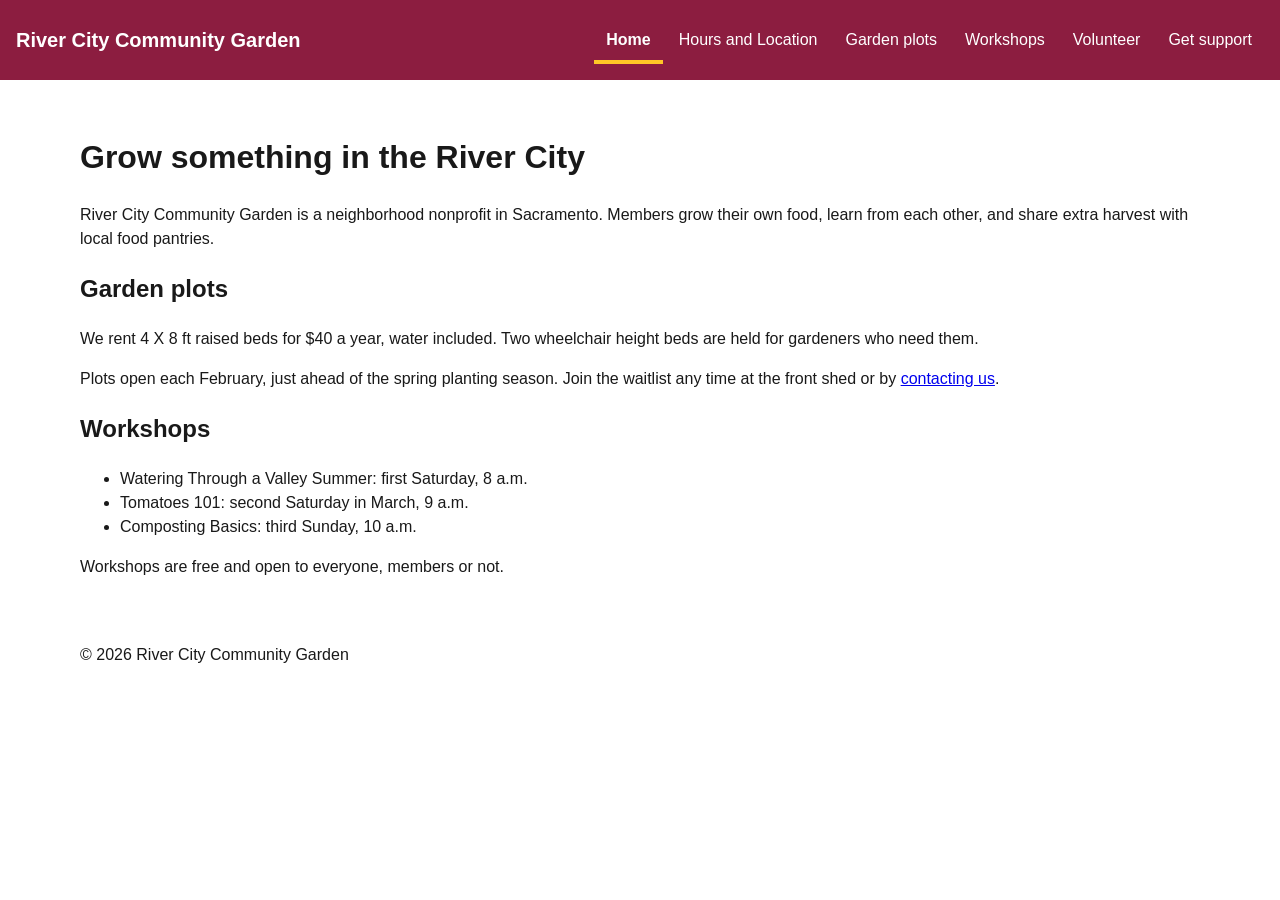
<file: index.html>
<!doctype html>
<html lang="en">
  <head>
    <meta charset="utf-8" />
    <meta name="viewport" content="width=device-width,initial-scale=1" />
    <title>Home | River City Community Garden</title>
    <link rel="stylesheet" href="styles.css" />
    <script src="navigation.js" defer></script>
  </head>
  <body>
    <a class="skip-link" href="#main">Skip to main content</a>
    <header class="site-header">
      <a class="brand" href="index.html">River City Community Garden</a>
      <nav aria-label="Primary navigation">
        <button
          class="menu-button"
          type="button"
          aria-controls="primary-nav"
          aria-expanded="false"
          hidden
        >
          Menu
        </button>
        <ul class="nav-list" id="primary-nav">
          <li><a href="index.html" aria-current="page">Home</a></li>
          <li><a href="visit.html">Hours and Location</a></li>
          <li><a href="index.html#plots">Garden plots</a></li>
          <li><a href="index.html#workshops">Workshops</a></li>
          <li><a href="support.html#volunteer">Volunteer</a></li>
          <li><a href="support.html">Get support</a></li>
        </ul>
      </nav>
    </header>
    <main id="main">
      <h1>Grow something in the River City</h1>
      <p>River City Community Garden is a neighborhood nonprofit in Sacramento. 
        Members grow their own food, learn from each other, and share extra harvest
        with local food pantries. 
      </p>

      <section id="plots">
        <h2>Garden plots</h2>
        <p>We rent 4 X 8 ft raised beds for $40 a year, water included. Two wheelchair 
        height beds are held for gardeners who need them.
        </p>
      
        <p>
            Plots open each February, just ahead of the spring planting season. 
            Join the waitlist any time at the front shed or by <a href="support.html#contact">contacting us</a>.
        </p>
        </section>
        
        <section id="workshops">
            <h2>Workshops</h2>
            <ul>
                <li>Watering Through a Valley Summer: first Saturday, 8 a.m.</li>
                <li>Tomatoes 101: second Saturday in March, 9 a.m.</li>
                <li>Composting Basics: third Sunday, 10 a.m.</li>
            </ul>
            <p>Workshops are free and open to everyone, members or not.</p>
        </section>

    </main>
    <footer><p>&copy; 2026 River City Community Garden</p></footer>
  </body>
</html>
</file>
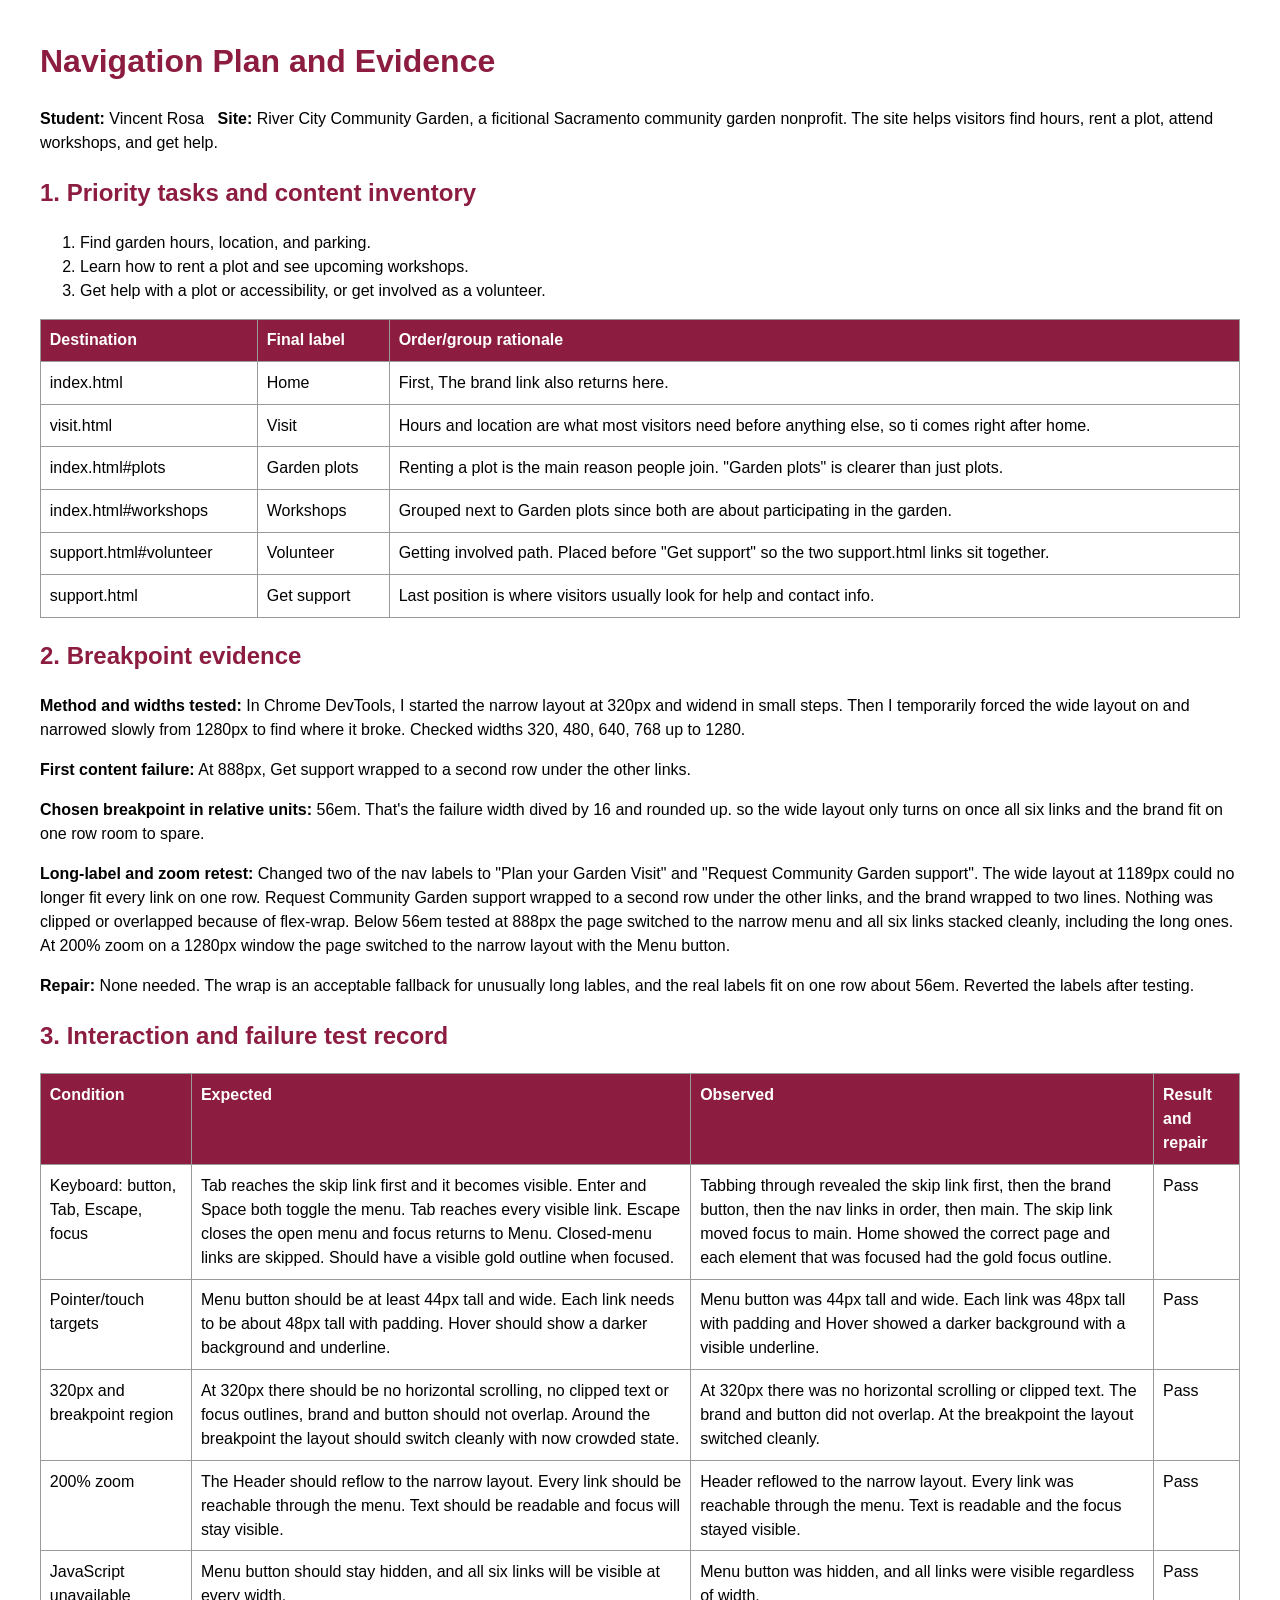
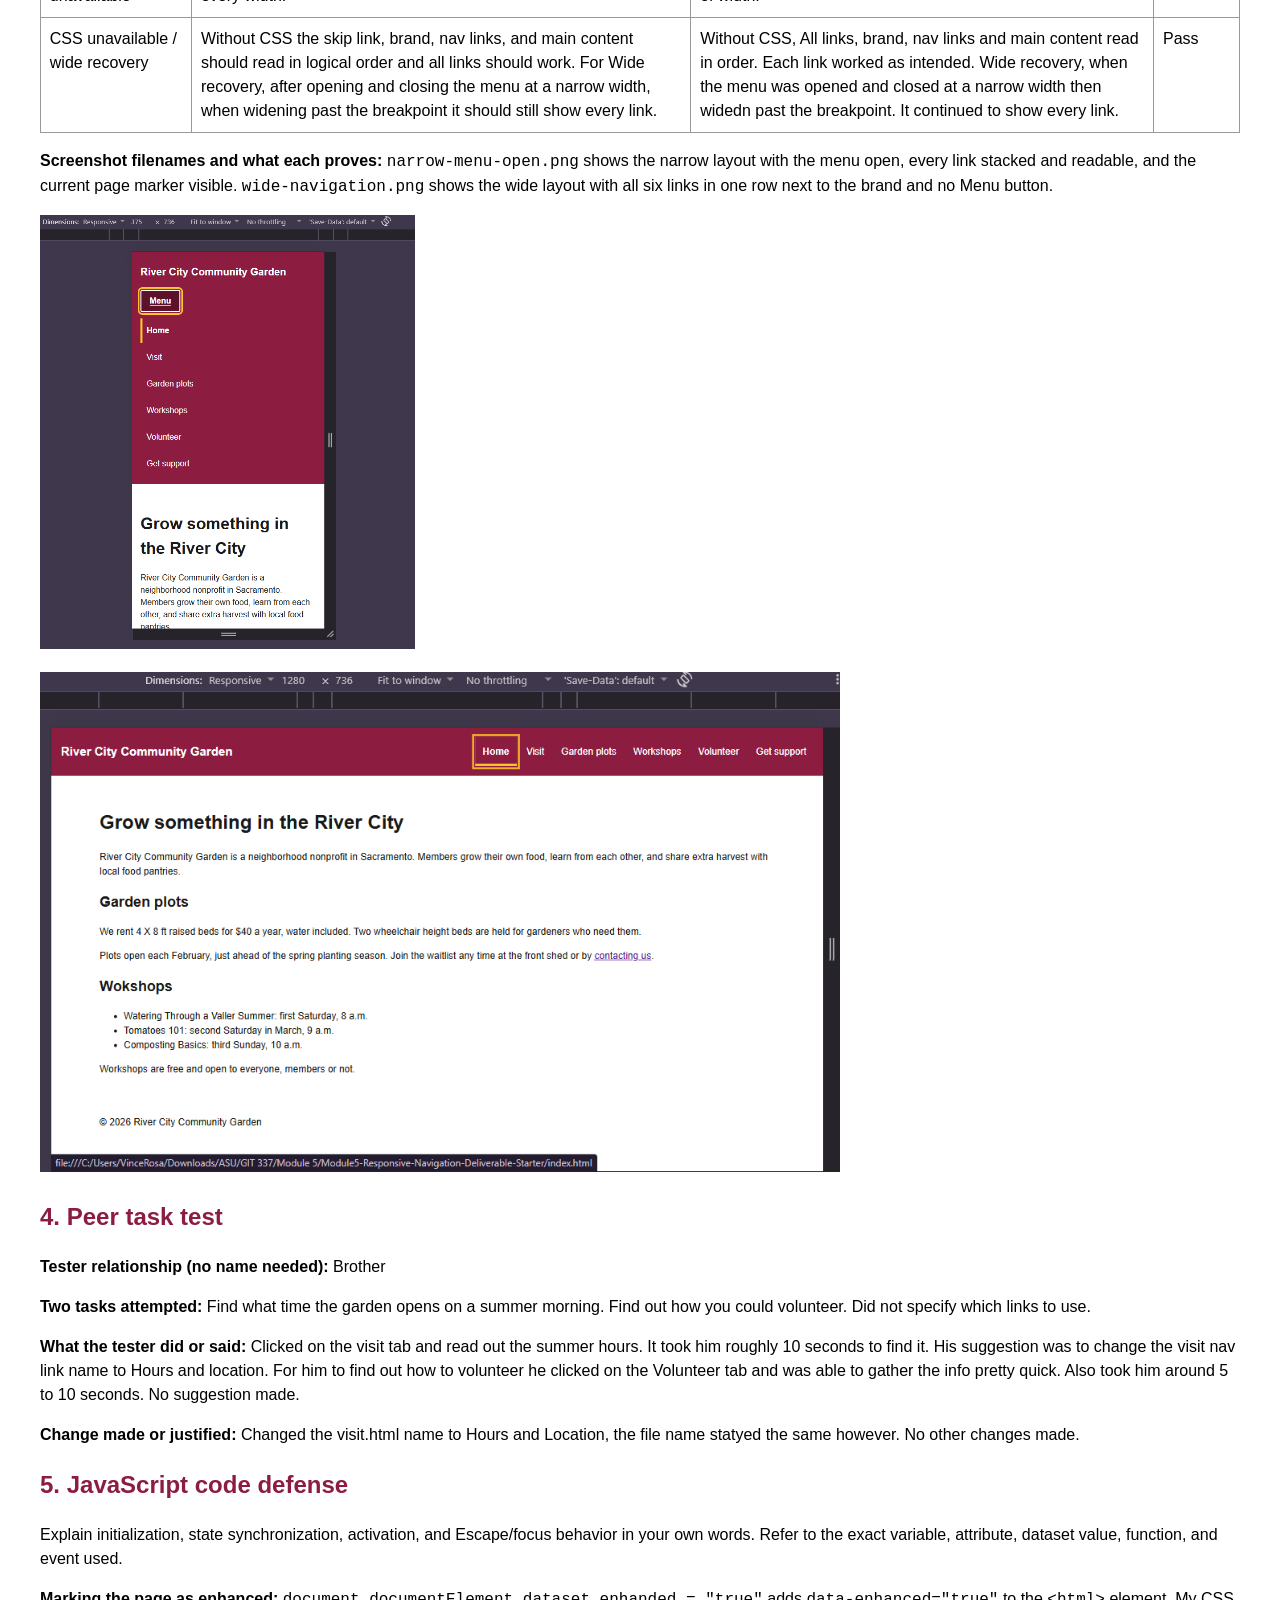
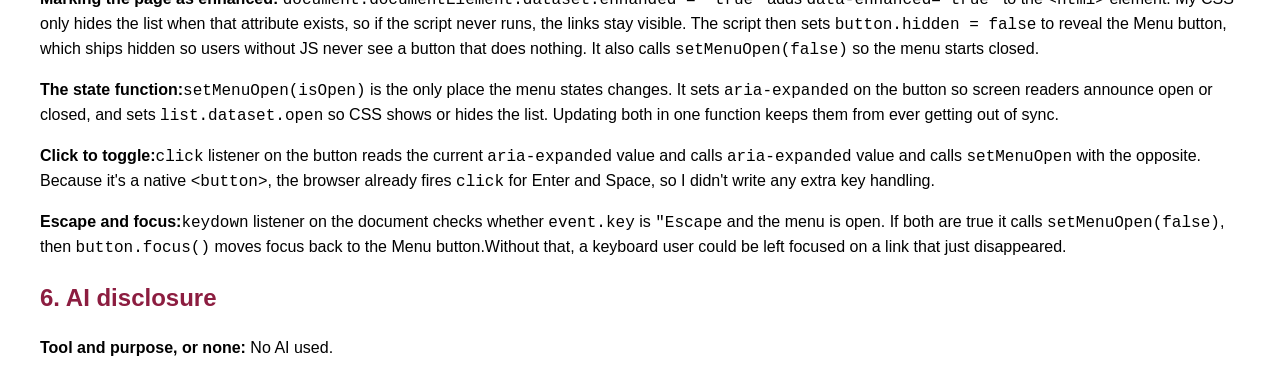
<file: navigation-plan.html>
<!doctype html>
<html lang="en">
  <head>
    <meta charset="utf-8" />
    <title>Navigation Plan and Evidence</title>
    <style>
      body {
        max-width: 75rem;
        margin: auto;
        padding: 1rem;
        font:
          1rem/1.5 Arial,
          sans-serif;
      }
      h1,
      h2 {
        color: #8c1d40;
      }
      table {
        width: 100%;
        border-collapse: collapse;
      }
      th,
      td {
        border: 1px solid #999;
        padding: 0.55rem;
        text-align: left;
        vertical-align: top;
      }
      th {
        background: #8c1d40;
        color: #fff;
      }
    </style>
  </head>
  <body>
    <h1>Navigation Plan and Evidence</h1>
    <p>
      <strong>Student:</strong> Vincent Rosa &nbsp; <strong>Site:</strong> River City Community Garden,
      a ficitional Sacramento community garden nonprofit. The site helps visitors find hours, rent a plot, 
      attend workshops, and get help. 
    </p>
    <h2>1. Priority tasks and content inventory</h2>
    <ol>
      <li>Find garden hours, location, and parking.</li>
      <li>Learn how to rent a plot and see upcoming workshops. </li>
      <li>Get help with a plot or accessibility, or get involved
        as a volunteer.
      </li>
    </ol>
    <table>
      <tr>
        <th>Destination</th>
        <th>Final label</th>
        <th>Order/group rationale</th>
      </tr>
      <tr>
        <td>index.html</td>
        <td>Home</td>
        <td>First, The brand link also returns here.</td>
      </tr>

      <tr>
        <td>visit.html</td>
        <td>Visit</td>
        <td>Hours and location are what most visitors need before
          anything else, so ti comes right after home.
        </td>
      </tr>

      <tr>
        <td>index.html#plots</td>
        <td>Garden plots</td>
        <td>Renting a plot is the main reason people join. 
          "Garden plots" is clearer than just plots.</td>
      </tr>

      <tr>
        <td>index.html#workshops</td>
        <td>Workshops</td>
        <td>Grouped next to Garden plots since both are 
          about participating in the garden.
        </td>
      </tr>

      <tr>
        <td>support.html#volunteer</td>
        <td>Volunteer</td>
        <td>Getting involved path. Placed before "Get support"
          so the two support.html links sit together.
        </td>
      </tr>      

      <tr>
        <td>support.html</td>
        <td>Get support</td>
        <td>Last position is where visitors usually look for help and contact info.</td>
      </tr>

    </table>
    <h2>2. Breakpoint evidence</h2>
    <p><strong>Method and widths tested:</strong> In Chrome DevTools, I started the narrow
    layout at 320px and widend in small steps. Then I temporarily forced the wide layout on 
    and narrowed slowly from 1280px to find where it broke. Checked widths 320, 480, 640, 768 up to 1280.</p>
    <p>
      <strong>First content failure:</strong> At 888px, Get support wrapped to a second row under the other links. 
    </p>
    <p><strong>Chosen breakpoint in relative units:</strong> 56em. That's the failure width dived by 16 and rounded up.
    so the wide layout only turns on once all six links and the brand fit on one row room to spare.</p>
    
    <p>
      <strong>Long-label and zoom retest:</strong> Changed two of the nav labels to "Plan your Garden Visit" and
      "Request Community Garden support". The wide layout at 1189px could no longer fit every link on one row. Request Community Garden support
      wrapped to a second row under the other links, and the brand wrapped to two lines. Nothing was clipped or overlapped because of flex-wrap. 
      Below 56em tested at 888px the page switched to the narrow menu and all six links stacked cleanly, including the long ones. At 200% zoom 
      on a 1280px window the page switched to the narrow layout with the Menu button.   
    </p>
    <p><strong>Repair:</strong> None needed. The wrap is an acceptable fallback for unusually long lables, and the real labels fit on one row about 56em.  
      Reverted the labels after testing.
    </p>
    
    <h2>3. Interaction and failure test record</h2>
    <table>
      <tr>
        <th>Condition</th>
        <th>Expected</th>
        <th>Observed</th>
        <th>Result and repair</th>
      </tr>
      <tr>
        <td>Keyboard: button, Tab, Escape, focus</td>
        <td>Tab reaches the skip link first and it becomes visible. Enter and Space both
          toggle the menu. Tab reaches every visible link. Escape closes the open menu and 
          focus returns to Menu. Closed-menu links are skipped. Should have a visible gold 
          outline when focused. 
        </td>
        <td>Tabbing through revealed the skip link first, then the brand button, then the nav 
          links in order, then main. The skip link moved focus to main. Home showed the correct page
          and each element that was focused had the gold focus outline.
        </td>
        <td>Pass</td>
      </tr>
      <tr>
        <td>Pointer/touch targets</td>
        <td>Menu button should be at least 44px tall and wide. Each link needs to be about 48px tall with padding.
          Hover should show a darker background and underline. 
        </td>
        <td>Menu button was 44px tall and wide. Each link was 48px tall with padding and Hover showed a darker
          background with a visible underline.
        </td>
        <td>Pass</td>
      </tr>
      <tr>
        <td>320px and breakpoint region</td>
        <td>At 320px there should be no horizontal scrolling, no clipped text or focus outlines, brand and button 
          should not overlap. Around the breakpoint the layout should switch cleanly with now crowded state.
        </td>
        <td>At 320px there was no horizontal scrolling or clipped text. The brand and button did not overlap.
          At the breakpoint the layout switched cleanly.
        </td>
        <td>Pass</td>
      </tr>
      <tr>
        <td>200% zoom</td>
        <td>The Header should reflow to the narrow layout. Every link should be reachable through the menu. 
          Text should be readable and focus will stay visible.
        </td>
        <td>Header reflowed to the narrow layout. Every link was reachable through the menu. Text is readable
          and the focus stayed visible.
        </td>
        <td>Pass</td>
      </tr>
      <tr>
        <td>JavaScript unavailable</td>
        <td>Menu button should stay hidden, and all six links will be visible at every width.</td>
        <td>Menu button was hidden, and all links were visible regardless of width.</td>
        <td>Pass</td>
      </tr>
      <tr>
        <td>CSS unavailable / wide recovery</td>
        <td>Without CSS the skip link, brand, nav links, and main content should read in logical
          order and all links should work. For Wide recovery, after opening and closing the menu at a narrow
          width, when widening past the breakpoint it should still show every link.
        </td>
        <td>Without CSS, All links, brand, nav links and main content read in order. Each link worked as intended. 
          Wide recovery, when the menu was opened and closed at a narrow width then widedn past the breakpoint. 
          It continued to show every link. 
        </td>
        <td>Pass</td>
      </tr>
    </table>
    <p>
      <strong>Screenshot filenames and what each proves:</strong> <code>narrow-menu-open.png</code> shows the narrow layout
      with the menu open, every link stacked and readable, and the current page marker visible. <code>wide-navigation.png</code> 
      shows the wide layout with all six links in one row next to the brand and no Menu button. 
    </p>

    <p>
      <img src="narrow-menu-open.png" alt="Narrow layout with the menu and all six navigation links stacked. " width="375">
    </p>

    <p>
      <img src="wide-navigation.png" alt="Wide layout with the brand on the left and all six navigation links in one row. " width="800">
    </p>

    <h2>4. Peer task test</h2>
    <p><strong>Tester relationship (no name needed):</strong> Brother</p>
    <p><strong>Two tasks attempted:</strong> Find what time the garden opens on a summer morning. 
    Find out how you could volunteer. Did not specify which links to use. 
    </p>
    <p><strong>What the tester did or said:</strong> Clicked on the visit tab and read out the summer hours. 
    It took him roughly  10 seconds to find it. His suggestion was to change the visit nav link name to Hours and location.
    For him to find out how to volunteer he clicked on the Volunteer tab and was able to gather the info pretty quick. Also
    took him around 5 to 10 seconds. No suggestion made. </p>
    <p><strong>Change made or justified:</strong> Changed the visit.html name to Hours and Location, the file name statyed the same however. 
      No other changes made.
    </p>
    <h2>5. JavaScript code defense</h2>
    <p>
      Explain initialization, state synchronization, activation, and
      Escape/focus behavior in your own words. Refer to the exact variable,
      attribute, dataset value, function, and event used.
    </p>

    <p><strong>Marking the page as enhanced:</strong>
    <code>document.documentElement.dataset.enhanded = "true"</code> adds
    <code>data-enhanced="true"</code> to the <code>&lt;html&gt;</code> element. My CSS only 
    hides the list when that attribute exists, so if the script never runs, the links stay visible. 
    The script then sets <code>button.hidden = false</code> to reveal the Menu button, which ships
    hidden so users without JS never see a button that does nothing. It also calls 
    <code>setMenuOpen(false)</code> so the menu starts closed.</p>
    
    <p>
      <strong>The state function:</strong><code>setMenuOpen(isOpen)</code> is the only place the 
      menu states changes. It sets <code>aria-expanded</code> on the button so screen readers announce
      open or closed, and sets <code>list.dataset.open</code> so CSS shows or hides the list. Updating
      both in one function keeps them from ever getting out of sync.
    </p>

    <p>
      <strong>Click to toggle:</strong><code>click</code> listener on the button reads the current
      <code>aria-expanded</code> value and calls <code>aria-expanded</code> value and calls <code>setMenuOpen</code>
      with the opposite. Because it's a native <code>&lt;button&gt;</code>, the browser already fires <code>click</code> 
      for Enter and Space, so I didn't write any extra key handling. 
    </p>

    <p>
      <strong>Escape and focus:</strong><code>keydown</code> listener on the document checks whether <code>event.key</code>
      is <code>"Escape</code> and the menu is open. If both are true it calls <code>setMenuOpen(false)</code>, then
      <code>button.focus()</code> moves focus back to the Menu button.Without that, a keyboard user could be left focused
      on a link that just disappeared.
    </p>


    <h2>6. AI disclosure</h2>
    <p><strong>Tool and purpose, or none:</strong> No AI used. </p>
  </body>
</html>
</file>
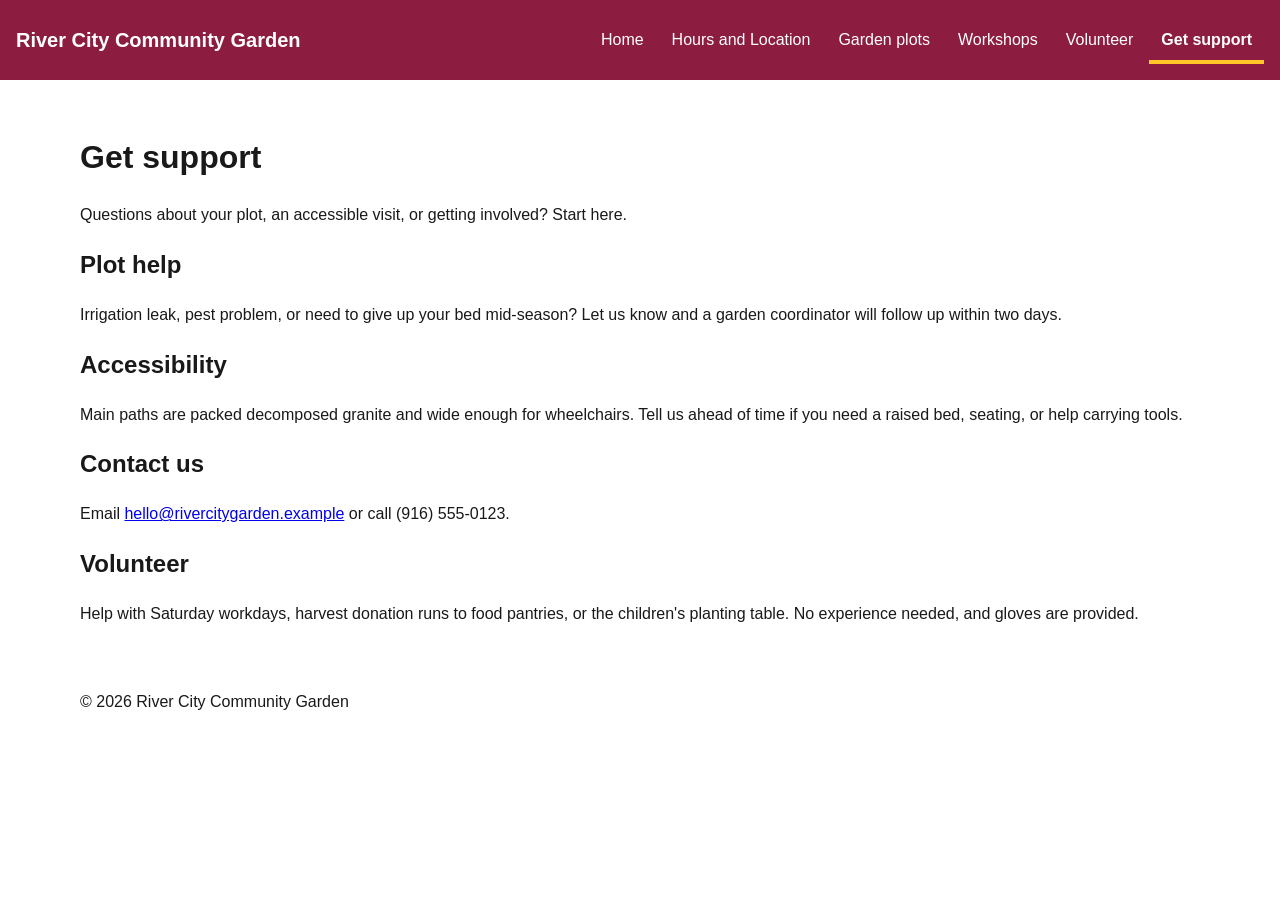
<file: support.html>
<!doctype html>
<html lang="en">
  <head>
    <meta charset="utf-8" />
    <meta name="viewport" content="width=device-width,initial-scale=1" />
    <title>Support | River City Community Garden</title>
    <link rel="stylesheet" href="styles.css" />
    <script src="navigation.js" defer></script>
  </head>
  <body>
    <a class="skip-link" href="#main">Skip to main content</a>
    <header class="site-header">
      <a class="brand" href="index.html">River City Community Garden</a>
      <nav aria-label="Primary navigation">
        <button
          class="menu-button"
          type="button"
          aria-controls="primary-nav"
          aria-expanded="false"
          hidden
        >
          Menu
        </button>
        <ul class="nav-list" id="primary-nav">
          <li><a href="index.html">Home</a></li>
          <li><a href="visit.html">Hours and Location</a></li>
          <li><a href="index.html#plots">Garden plots</a></li>
          <li><a href="index.html#workshops">Workshops</a></li>
          <li><a href="support.html#volunteer">Volunteer</a></li>          
          <li><a href="support.html" aria-current="page">Get support</a></li>
        </ul>
      </nav>
    </header>
    <main id="main">
      <h1>Get support</h1>
      <p>Questions about your plot, an accessible visit, or getting involved? Start here. </p>


      <section id="plot-help">
        <h2>Plot help</h2>
        <p>Irrigation leak, pest problem, or need to give up your bed mid-season?
            Let us know and a garden coordinator will follow up within two days.
        </p>
      </section>

      <section id="accessibility">
        <h2>Accessibility</h2>
        <p>Main paths are packed decomposed granite and wide enough for wheelchairs. 
            Tell us ahead of time if you need a raised bed, seating, or help carrying tools. 
        </p>
      </section>

      <section id="contact">
        <h2>Contact us</h2>
        <p>Email <a href="mailto:hello@rivercitygarden.example">hello@rivercitygarden.example</a> or call (916) 555-0123.</p>
      </section>

      <section id="volunteer">
        <h2>Volunteer</h2>
        <p>Help with Saturday workdays, harvest donation runs to food pantries, or the children's planting table. 
            No experience needed, and gloves are provided.
        </p>
      </section>
    </main>
    <footer><p>&copy; 2026 River City Community Garden</p></footer>
  </body>
</html>
</file>
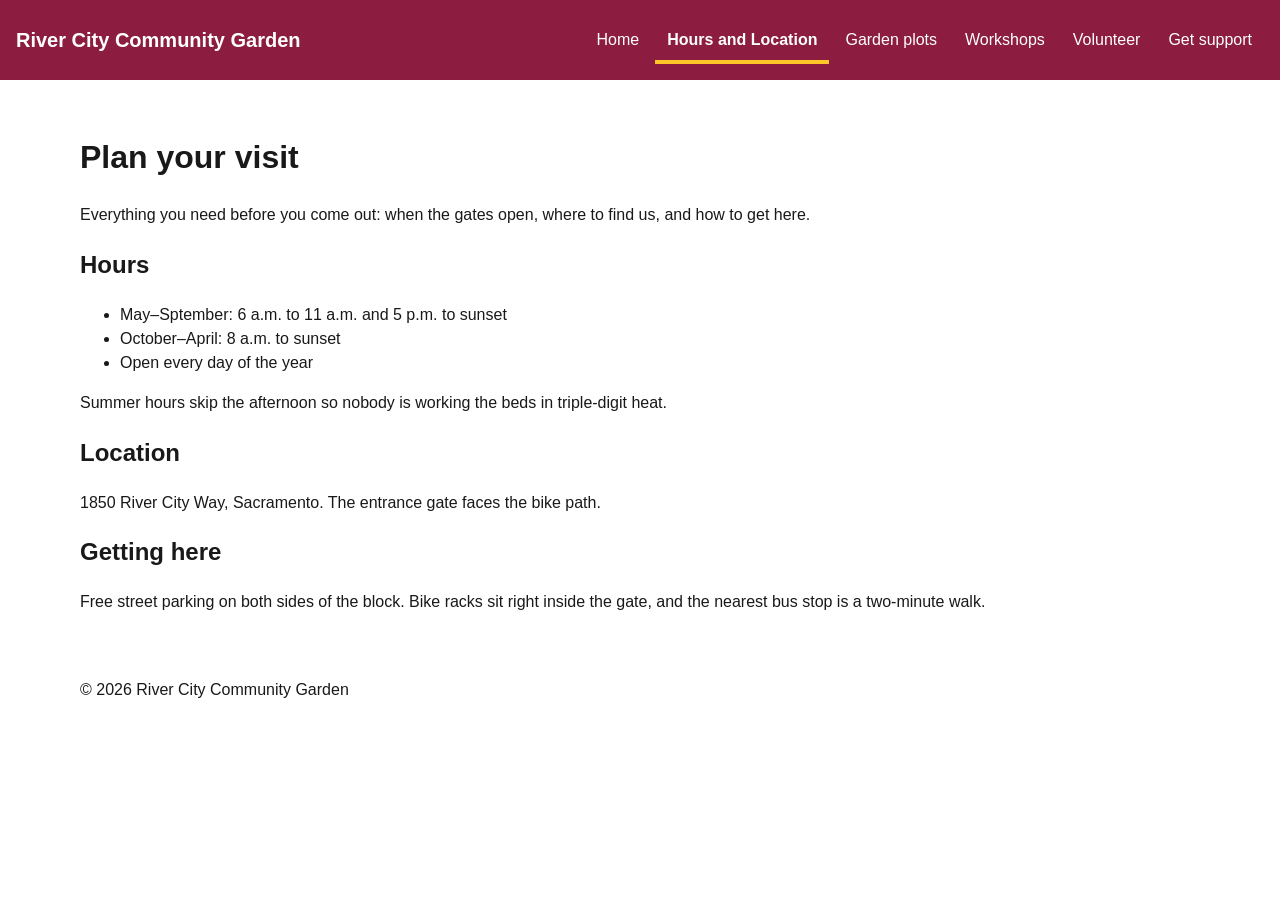
<file: visit.html>
<!doctype html>
<html lang="en">
  <head>
    <meta charset="utf-8" />
    <meta name="viewport" content="width=device-width,initial-scale=1" />
    <title>Visit | River City Community Garden</title>
    <link rel="stylesheet" href="styles.css" />
    <script src="navigation.js" defer></script>
  </head>
  <body>
    <a class="skip-link" href="#main">Skip to main content</a>
    <header class="site-header">
      <a class="brand" href="index.html">River City Community Garden</a>
      <nav aria-label="Primary navigation">
        <button
          class="menu-button"
          type="button"
          aria-controls="primary-nav"
          aria-expanded="false"
          hidden
        >
          Menu
        </button>
        <ul class="nav-list" id="primary-nav">
          <li><a href="index.html">Home</a></li>
          <li><a href="visit.html" aria-current="page">Hours and Location</a></li>
          <li><a href="index.html#plots">Garden plots</a></li>
          <li><a href="index.html#workshops">Workshops</a></li>
          <li><a href="support.html#volunteer">Volunteer</a></li>          
          <li><a href="support.html">Get support</a></li>

        </ul>
      </nav>
    </header>
    <main id="main">
      <h1>Plan your visit</h1>
      <p>Everything you need before you come out:
        when the gates open, where to find us, and 
        how to get here.
      </p>

      <section id="hours">
        <h2>Hours</h2>
        <ul>
            <li>May&ndash;Sptember: 6 a.m. to 11 a.m. and 5 p.m. to sunset</li>
            <li>October&ndash;April: 8 a.m. to sunset</li>
            <li>Open every day of the year</li>
        </ul>

        <p>Summer hours skip the afternoon so nobody is working the beds in triple-digit heat.</p>
      </section>

      <section id="location">
        <h2>Location</h2>
        <p>1850 River City Way, Sacramento. The entrance gate faces the bike path.</p>
      </section>

      <section id="getting-here">
        <h2>Getting here</h2>
        <p>Free street parking on both sides of the block. Bike racks sit right inside the gate, and
            the nearest bus stop is a two-minute walk.
        </p>
      </section>
    </main>
    <footer><p>&copy; 2026 River City Community Garden</p></footer>
  </body>
</html>
</file>
<file: styles.css>
:root {
  --brand: #8c1d40;
  --brand-strong: #5c1229;
  --accent: #ffc627;
  --ink: #191919;
  --paper: #fff;
  --surface: #f1f1f1;
  --focus-on-dark: #ffc627;
  --focus-on-light: #8c1d40;
  --max: 70rem;
  --space: 1rem;
  --target: 2.75rem;
  --radius: 0.25rem;
}
* {
  box-sizing: border-box;
}
body {
  margin: 0;
  color: var(--ink);
  background: var(--paper);
  font:
    1rem/1.5 Arial,
    sans-serif;
}
.skip-link {
  position: absolute;
  left: 0.5rem;
  top: -6rem;
  z-index: 20;
  background: var(--paper);
  color: var(--ink);
  padding: 0.75rem;
}
.skip-link:focus {
  top: 0.5rem;
}
.site-header {
  display: flex;
  flex-wrap: wrap;
  align-items: center;
  gap: 0.75rem;
  background: var(--brand);
  color: var(--paper);
  padding: var(--space);
}

.site-header nav {
    flex-basis: 100%;
}

.brand {
  display: inline-block;
  padding-block: 0.5rem;
  color: inherit;
  font-size: 1.25rem;
  font-weight: 700;
  text-decoration: none;
}
.menu-button {
  display: inline-flex;
  align-items: center;
  min-height: var(--target);
  min-width: var(--target);
  padding: 0.5rem 1rem;
  border: 2px solid var(--paper);
  border-radius: var(--radius);
  background: transparent;
  color: var(--paper);
  font: inherit;
  font-weight: 700;
  cursor: pointer;
}

.menu-button[hidden] {
    display: none;
}

.nav-list {
  display: flex;
  flex-direction: column;
  gap: 0.25rem;
  list-style: none;
  margin: 0.75rem 0 0;
  padding: 0; 

}
.nav-list a {
  display: block;
  color: var(--paper);
  padding: 0.75rem;
  text-decoration: none;
}

.skip-link:focus-visible,
.brand:focus-visible,
.menu-button:focus-visible,
.nav-list a:focus-visible {
    outline: 3px solid var(--focus-on-dark);
    outline-offset: 2px;
}

main a:focus-visible {
    outline: 3px solid var(--focus-on-light);
    outline-offset: 2px;
}


.brand:hover {
    text-decoration: underline;
    text-underline-offset: 0.2rem;
}

.nav-list a:hover,
.menu-button:hover {
    background: var(--brand-strong);
    text-decoration: underline;
    text-underline-offset: 0.2rem;
}

.nav-list a:active,
.menu-button:active {
    background: var(--accent);
    color: var(--ink);
}


.nav-list a[aria-current="page"] {
    font-weight: 700;
    box-shadow: inset 0.25rem 0 0 var(--accent);
}

[data-enhanced="true"] .nav-list[data-open="false"] {
    display: none;
}


main,
footer {
  width: min(100% - 2rem, var(--max));
  margin-inline: auto;
}
main {
  min-height: 55vh;
  padding-block: 2rem;
}

@media (min-width: 56em) {
    .site-header {
        flex-wrap: nowrap;
        justify-content: space-between;
    }

    .site-header nav {
        flex-basis: auto;
    }

    .menu-button {
        display: none;
    }

    .nav-list, 
    [data-enhanced="true"] .nav-list[data-open="false"] {
        display: flex;
        flex-direction: row;
        flex-wrap: wrap;
        justify-content: flex-end;
        margin: 0;
    }

    .nav-list a[aria-current="page"] {
        box-shadow: inset 0 -0.25rem 0 var(--accent);
    }

}
</file>
